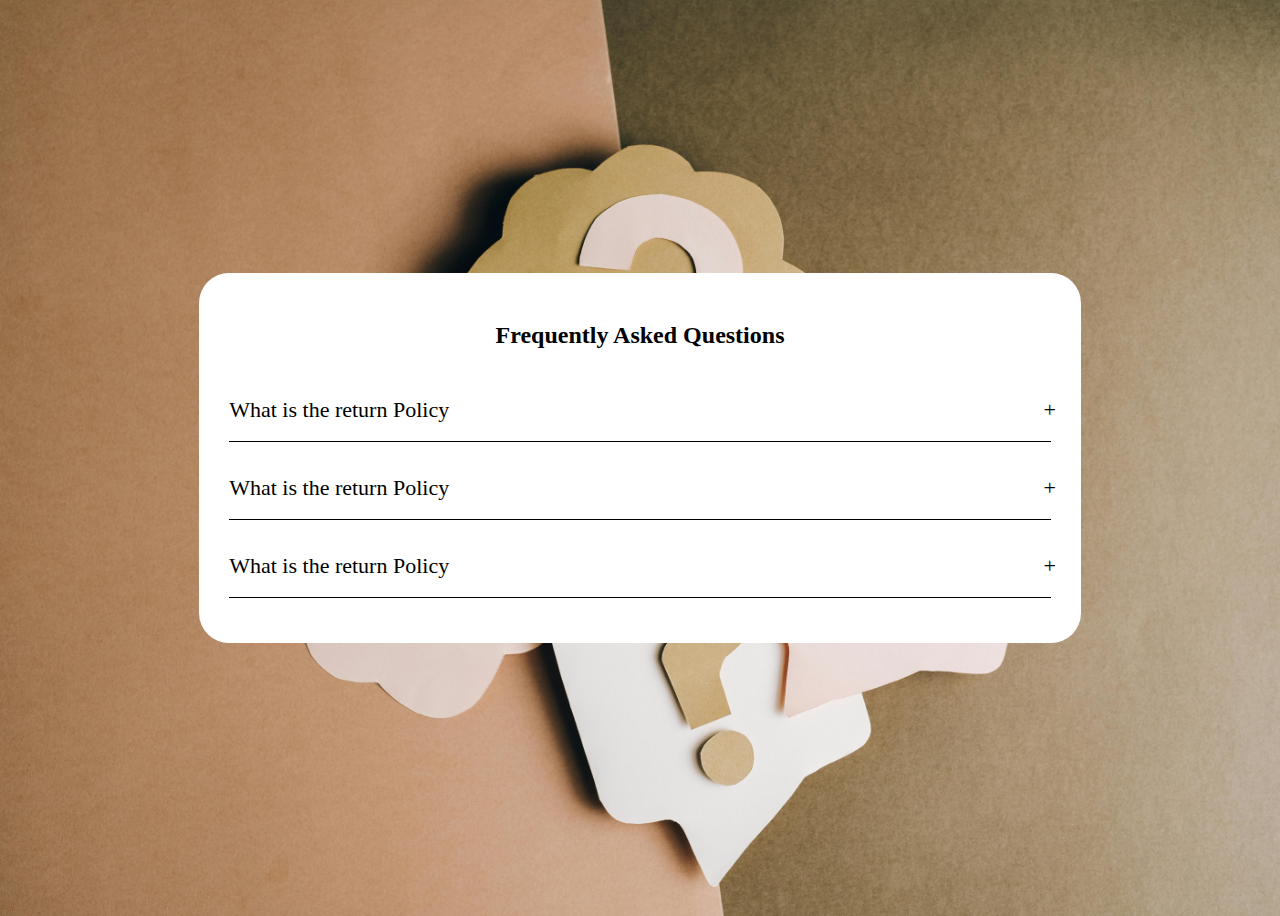
<file: ACCORDION/index.html>
<!DOCTYPE html>
<html lang="en">
<head>
    <meta charset="UTF-8">
    <meta name="viewport" content="width=device-width, initial-scale=1.0">
    <link rel="stylesheet" href="style.css">
    
    <link rel="preconnect" href="https://fonts.googleapis.com">
    <link rel="preconnect" href="https://fonts.gstatic.com" crossorigin>
    <link href="https://fonts.googleapis.com/css2?family=Roboto:ital,wght@0,100;0,300;0,400;0,500;0,700;0,900;1,100;1,300;1,400;1,500;1,700;1,900&display=swap" rel="stylesheet">
    <link rel="stylesheet" href="https://cdnjs.cloudflare.com/ajax/libs/font-awesome/6.5.1/css/all.min.css" integrity="sha512-DTOQO9RWCH3ppGqcWaEA1BIZOC6xxalwEsw9c2QQeAIftl+Vegovlnee1c9QX4TctnWMn13TZye+giMm8e2LwA==" crossorigin="anonymous" referrerpolicy="no-referrer" />
    <title>DOM Manipulation</title>
</head>
<body>
    <div class="accordion">
        <h2 class="accordion-title">Frequently Asked Questions</h2>

        <div class="content-container">
            <div class="question">What is the return Policy</div>
            <div class="answer">
                What Does Lorem Ipsum Mean? Lorem ipsum, in graphical and textual context, refers to filler text that is placed in a document or visual presentation. Lorem ipsum is derived from the Latin “dolorem ipsum” roughly translated as “pain itself.”
            </div>
        </div>
        <div class="content-container">
            <div class="question">What is the return Policy</div>
            <div class="answer">
                What Does Lorem Ipsum Mean? Lorem ipsum, in graphical and textual context, refers to filler text that is placed in a document or visual presentation. Lorem ipsum is derived from the Latin “dolorem ipsum” roughly translated as “pain itself.”
            </div>
        </div>
        <div class="content-container">
            <div class="question">What is the return Policy</div>
            <div class="answer">
                What Does Lorem Ipsum Mean? Lorem ipsum, in graphical and textual context, refers to filler text that is placed in a document or visual presentation. Lorem ipsum is derived from the Latin “dolorem ipsum” roughly translated as “pain itself.”
            </div>
        </div>
    </div>
    <script src="script.js"></script>
</body>
</html>
</file>
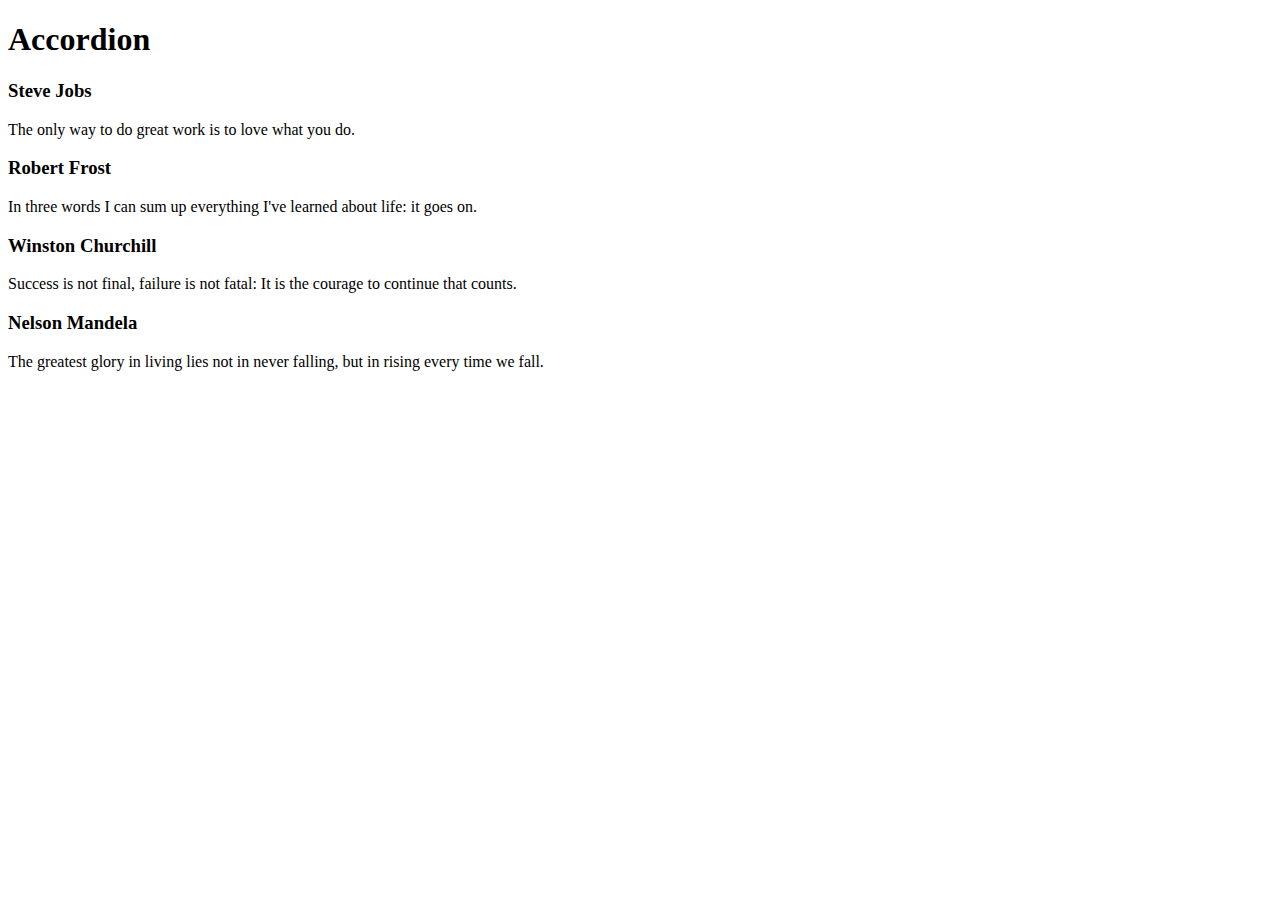
<file: ACCORDION2/index.html>
<!DOCTYPE html>
<html lang="en">
<head>
    <meta charset="UTF-8">
    <meta name="viewport" content="width=device-width, initial-scale=1.0">
    <title>Accordion</title>
</head>
<body>
    <div class="container">
        <h1>Accordion</h1>
        <div class="accordion-container">

        </div>
    </div>
    <script src="script.js"></script>
</body>
</html>
</file>
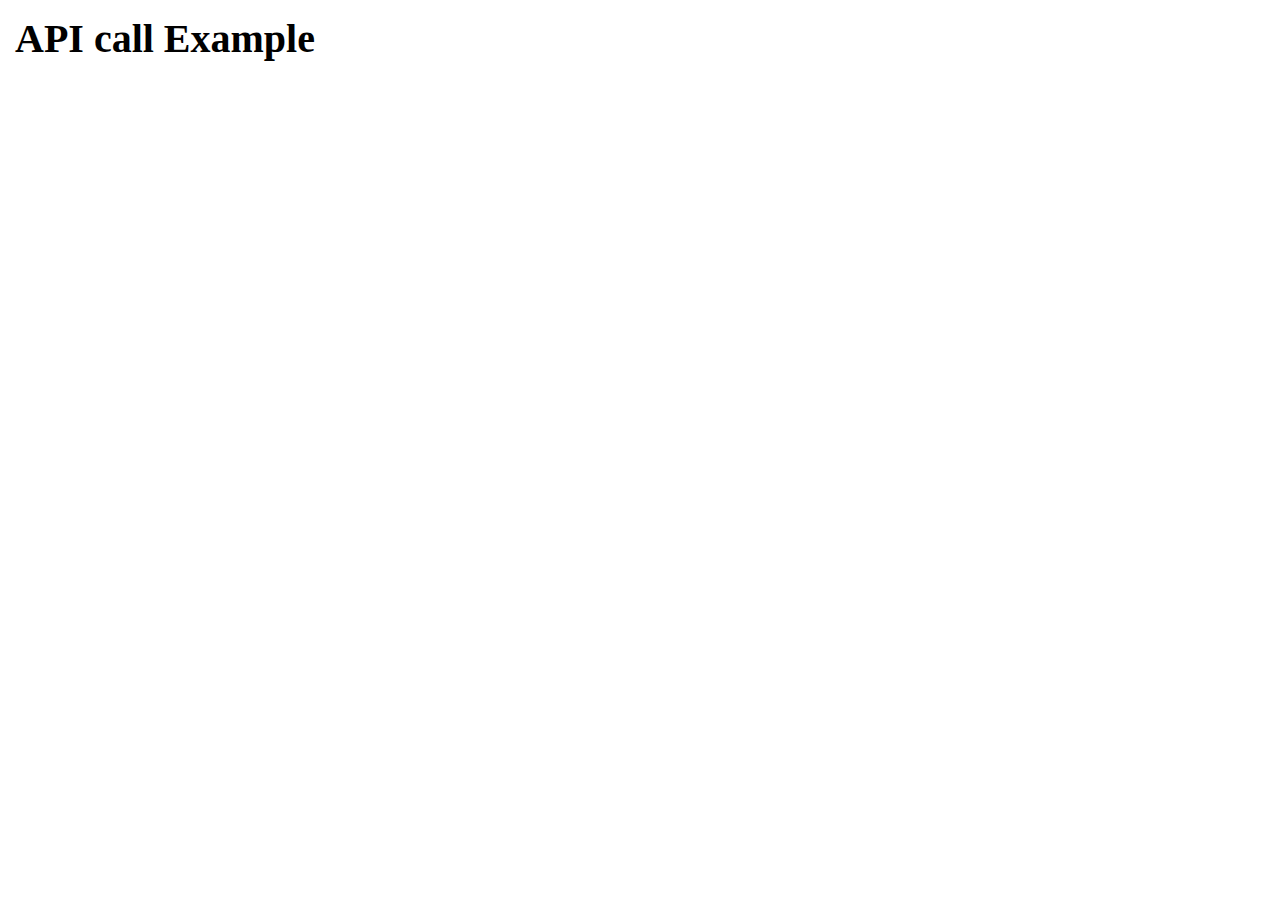
<file: API_EXAMPLE/index.html>
<!DOCTYPE html>
<html lang="en">
<head>
    <meta charset="UTF-8">
    <meta name="viewport" content="width=device-width, initial-scale=1.0">
    <title>Api Call</title>
    <link rel="stylesheet" href="style.css">
</head>
<body>
    <div class="container">
        <h1>API call Example</h1>
        <div class="posts-list-container">

        </div>
    </div>
    <script src="main.js"></script>
</body>
</html>
</file>
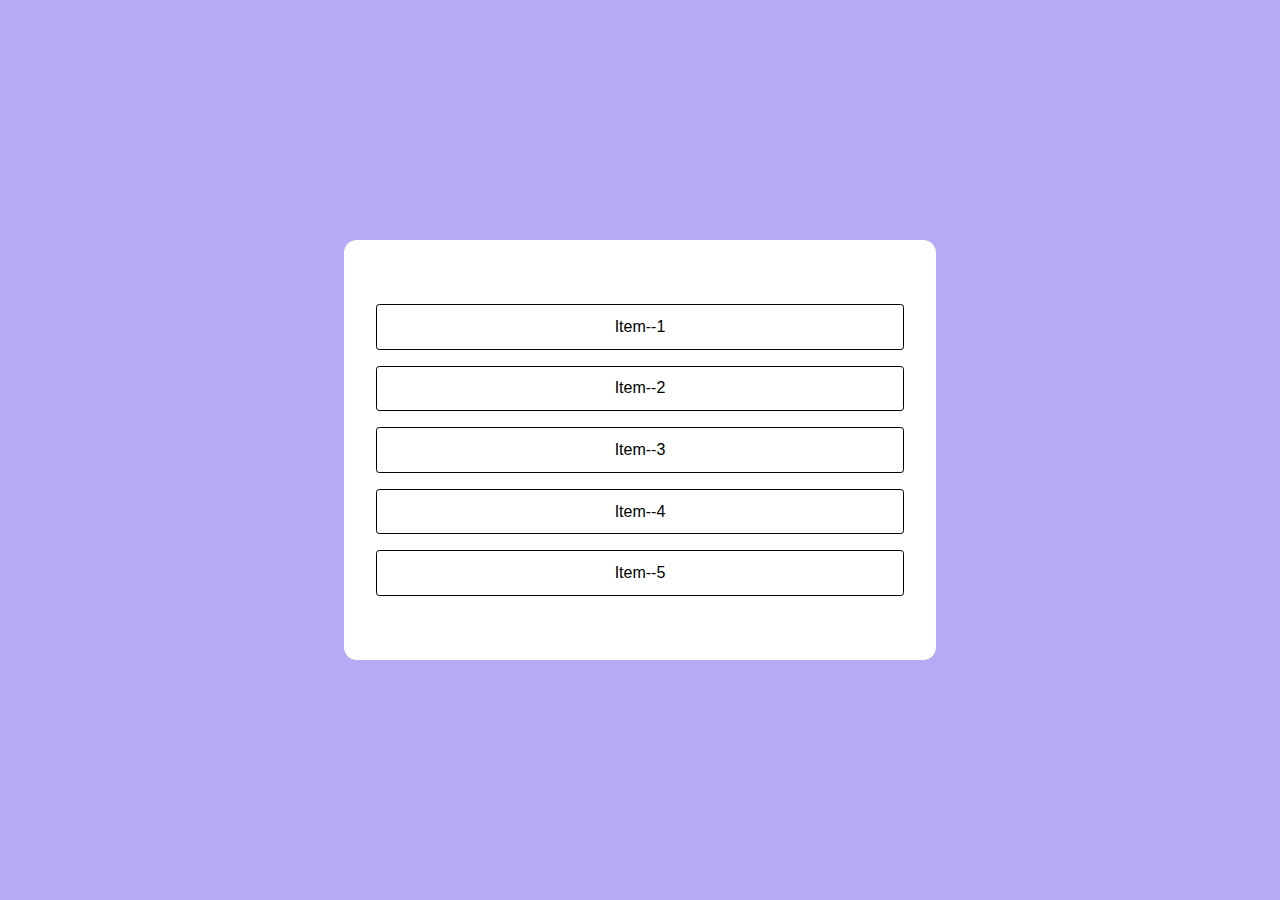
<file: DRAG_AND_DROP_LIST/index.html>
<!DOCTYPE html>
<html lang="en">
<head>
    <meta charset="UTF-8">
    <meta name="viewport" content="width=device-width, initial-scale=1.0">
    <title>Drag & Drop Sortable List</title>

    <link rel="stylesheet" href="style.css" />
</head>
<body>
    <div class="container">
        <ul id="list"></ul>
    </div>

    <script src="script.js"></script>
</body>
</html>
</file>
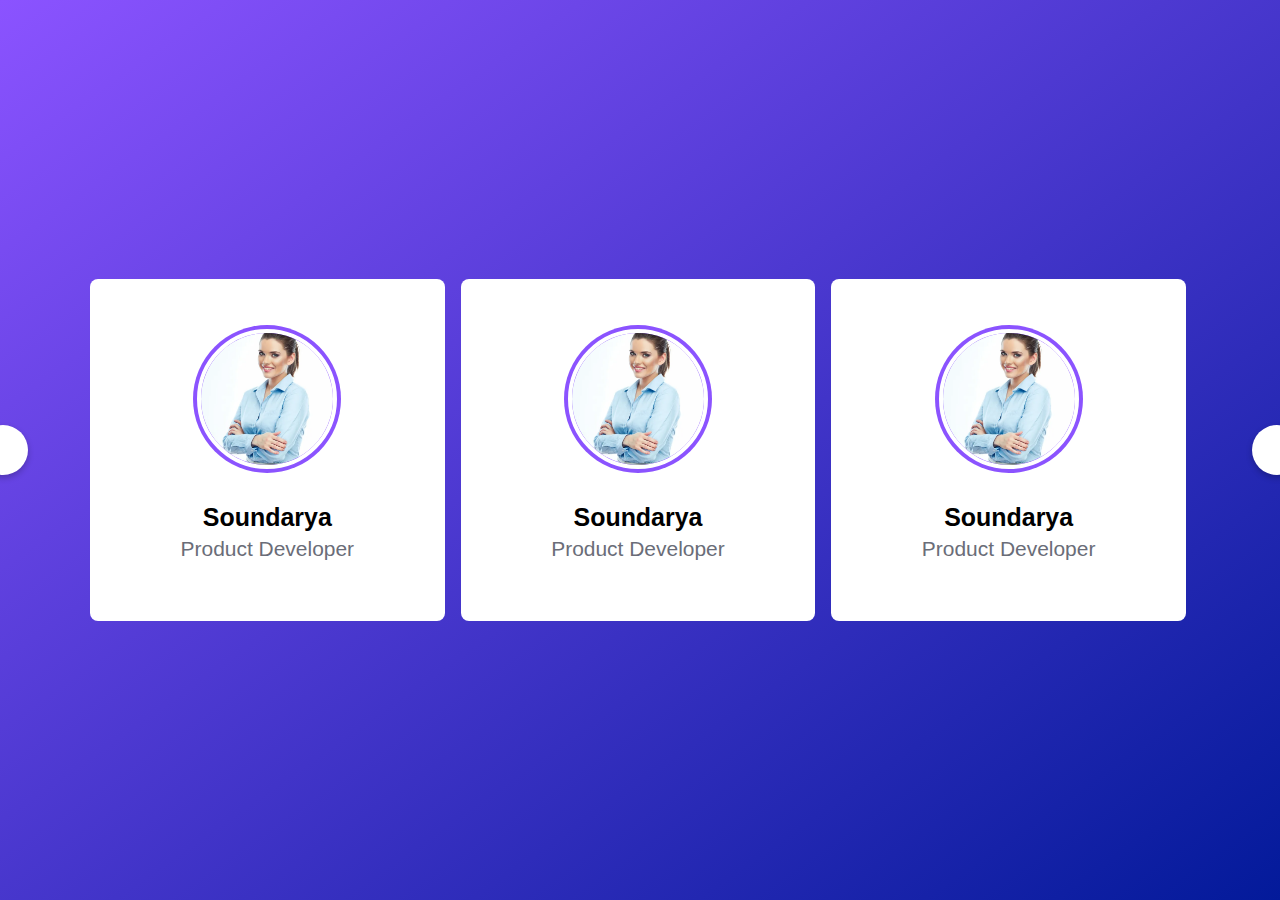
<file: DRAGGABLE_CARD_SLIDER/index.html>
<!DOCTYPE html>
<html lang="en">
<head>
    <meta charset="UTF-8">
    <meta name="viewport" content="width=device-width, initial-scale=1.0">
    <title>Draggable Card Slider</title>

    <link href="https://fonts.googleapis.com/css2?family=Roboto:ital,wght@0,100;0,300;0,400;0,500;0,700;0,900;1,100;1,300;1,400;1,500;1,700;1,900&display=swap" rel="stylesheet">
    <link rel="stylesheet" href="https://cdnjs.cloudflare.com/ajax/libs/font-awesome/6.5.1/css/all.min.css" integrity="sha512-DTOQO9RWCH3ppGqcWaEA1BIZOC6xxalwEsw9c2QQeAIftl+Vegovlnee1c9QX4TctnWMn13TZye+giMm8e2LwA==" crossorigin="anonymous" referrerpolicy="no-referrer" />
    <link rel="stylesheet" href="style.css">
    <script src="script.js" defer></script>
</head>
<body>
    
    <div class="wrapper">
        <i class="fa-solid fa-angle-left"></i>
        <ul class="carousel">
            <li class="card">
                <div class="img">
                    <img src="business-woman.jpg" alt="img" draggable="false">
                </div>
                <h2>Soundarya</h2>
                <span>Product Developer</span>
            </li>
            <li class="card">
                <div class="img">
                    <img src="business-woman.jpg" alt="img" draggable="false">
                </div>
                <h2>Soundarya</h2>
                <span>Product Developer</span>
            </li>
            <li class="card">
                <div class="img">
                    <img src="business-woman.jpg" alt="img" draggable="false">
                </div>
                <h2>Soundarya</h2>
                <span>Product Developer</span>
            </li>
            <li class="card">
                <div class="img">
                    <img src="business-woman.jpg" alt="img" draggable="false">
                </div>
                <h2>Soundarya</h2>
                <span>Product Developer</span>
            </li>
            <li class="card">
                <div class="img">
                    <img src="business-woman.jpg" alt="img" draggable="false">
                </div>
                <h2>Soundarya</h2>
                <span>Product Developer</span>
            </li>
            <li class="card">
                <div class="img">
                    <img src="business-woman.jpg" alt="img" draggable="false">
                </div>
                <h2>Soundarya</h2>
                <span>Product Developer</span>
            </li>
        </ul>
        <i class="fa-solid fa-angle-right"></i>
    </div>
</body>
</html>
</file>
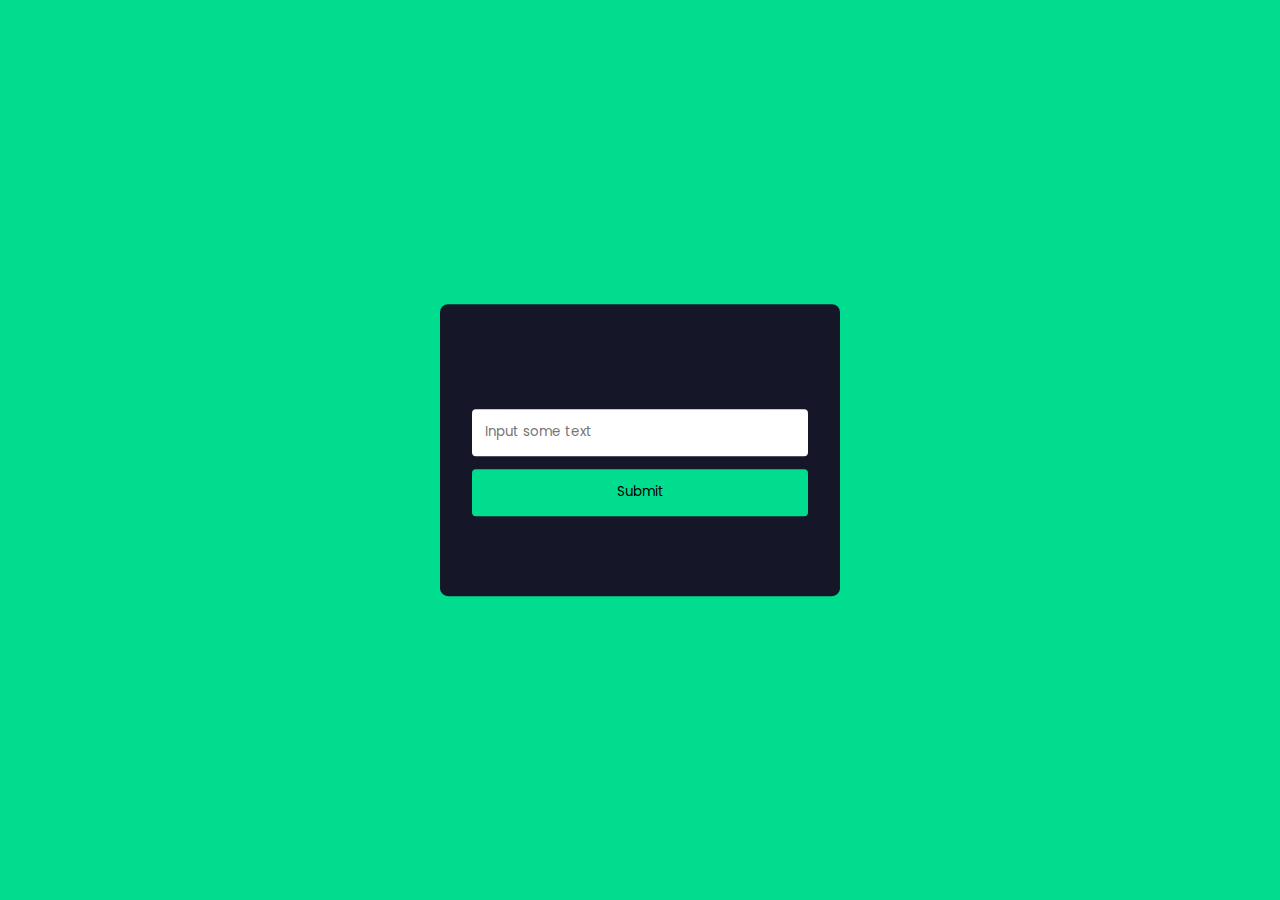
<file: INPUT_SHAKE_EFFECT/index.html>
<!DOCTYPE html>
<html lang="en">
<head>
    <meta charset="UTF-8">
    <meta name="viewport" content="width=device-width, initial-scale=1.0">
    <title>Shake On Invalid Input</title>
    <link rel="preconnect" href="https://fonts.googleapis.com">
<link rel="preconnect" href="https://fonts.gstatic.com" crossorigin>
<link href="https://fonts.googleapis.com/css2?family=Inter:wght@400;600;700&family=Poppins:ital,wght@0,100;0,200;0,300;0,400;0,500;0,600;0,700;0,800;0,900;1,100;1,200;1,300;1,400;1,500;1,600;1,700;1,800;1,900&display=swap" rel="stylesheet">
    <link rel="stylesheet" href="style.css" />
</head>
<body>
    <form id="myForm">
        <div id="errorMessage" class="error-message">
            Invalid Input
        </div>
        <input type="text" id="inputField" placeholder="Input some text" />
        <button type="button" onclick="validateInput()">Submit</button>
    </form>

    <script src="script.js"></script>
</body>
</html>
</file>
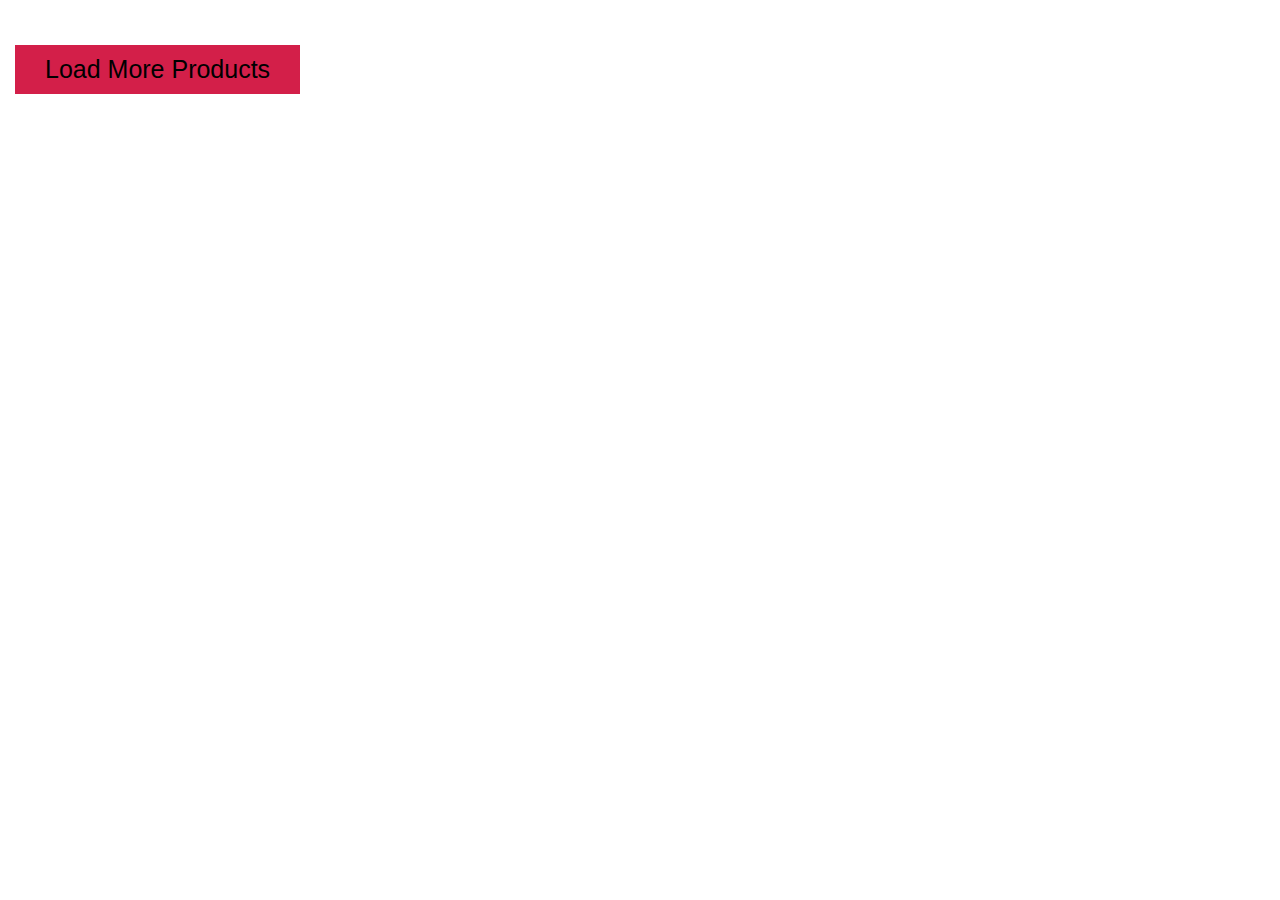
<file: LOAD_MORE_DATA/index.html>
<!DOCTYPE html>
<html lang="en">
<head>
    <meta charset="UTF-8">
    <meta name="viewport" content="width=device-width, initial-scale=1.0">
    <title>Load More Data</title>
    <link rel="stylesheet" href="style.css">
</head>
<body>
    <div class="products-container">
       
    </div>
    <button class="load-more-btn">Load More Products</button>
    <script src="script.js"></script>
</body>
</html>
</file>
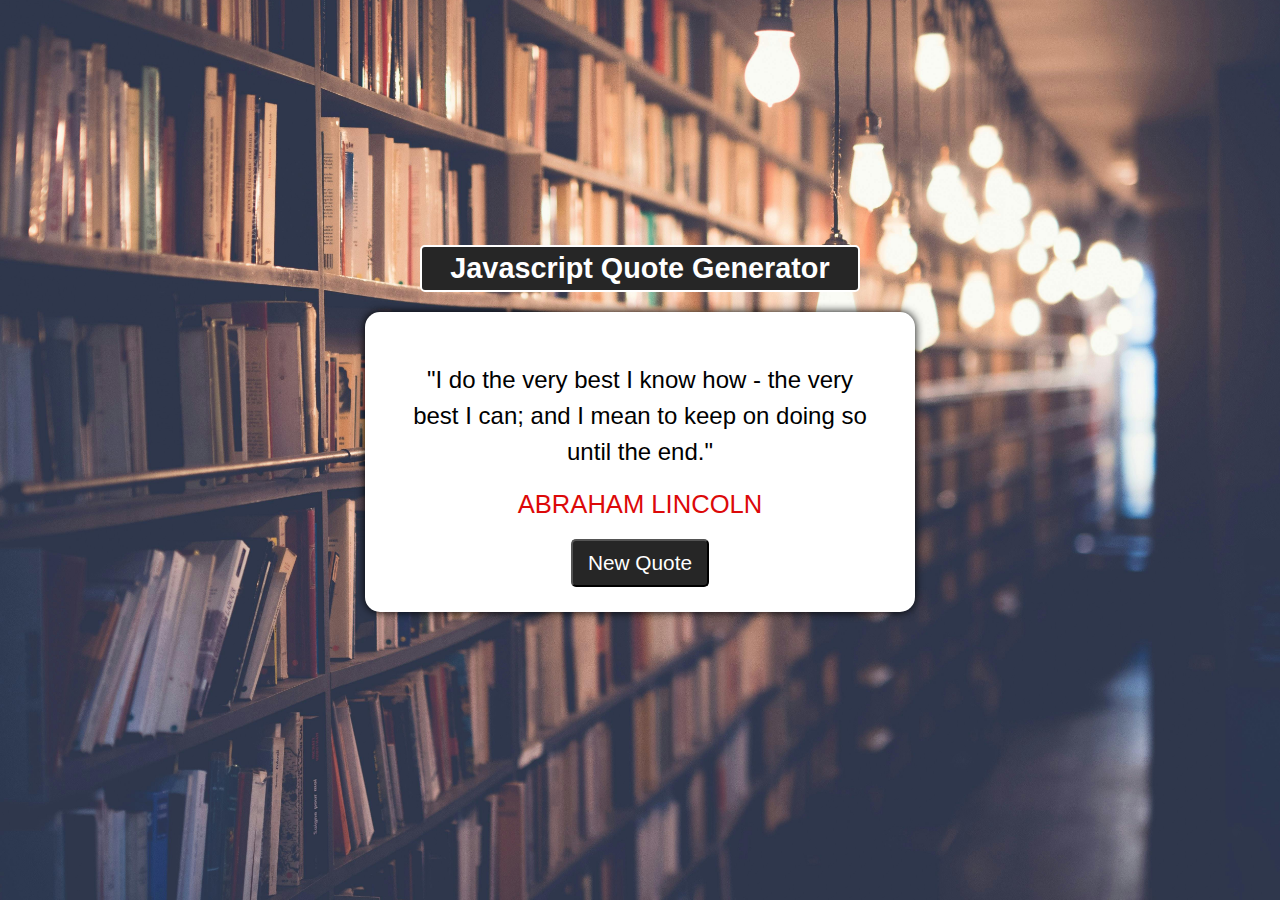
<file: QUOTE_GENERATOR/index.html>
<!DOCTYPE html>
<html lang="en">
<head>
    <meta charset="UTF-8">
    <meta name="viewport" content="width=device-width, initial-scale=1.0">
    <link rel="stylesheet" href="style.css">
    
    <link rel="preconnect" href="https://fonts.googleapis.com">
    <link rel="preconnect" href="https://fonts.gstatic.com" crossorigin>
    <link href="https://fonts.googleapis.com/css2?family=Roboto:ital,wght@0,100;0,300;0,400;0,500;0,700;0,900;1,100;1,300;1,400;1,500;1,700;1,900&display=swap" rel="stylesheet">
    <link rel="stylesheet" href="https://cdnjs.cloudflare.com/ajax/libs/font-awesome/6.5.1/css/all.min.css" integrity="sha512-DTOQO9RWCH3ppGqcWaEA1BIZOC6xxalwEsw9c2QQeAIftl+Vegovlnee1c9QX4TctnWMn13TZye+giMm8e2LwA==" crossorigin="anonymous" referrerpolicy="no-referrer" />
    <title>DOM Manipulation</title>
</head>
<body>
    <div class="container">
        <div class="header">
            <h2>Javascript Quote Generator</h2>
        </div>

        <div class="main-content">
            <div class="text-area">
                <span class="quote">
                    "I do the very best I know how - the very best I  can; and I mean to keep on doing so until the end."
                </span>
            </div>
            <div class="person">Abraham Lincoln</div>

            <div class="button-area">
                <button id="new-quote">New Quote</button>
            </div>
        </div>
    </div>

    <script src="script.js"></script>
</body>
</html>
</file>
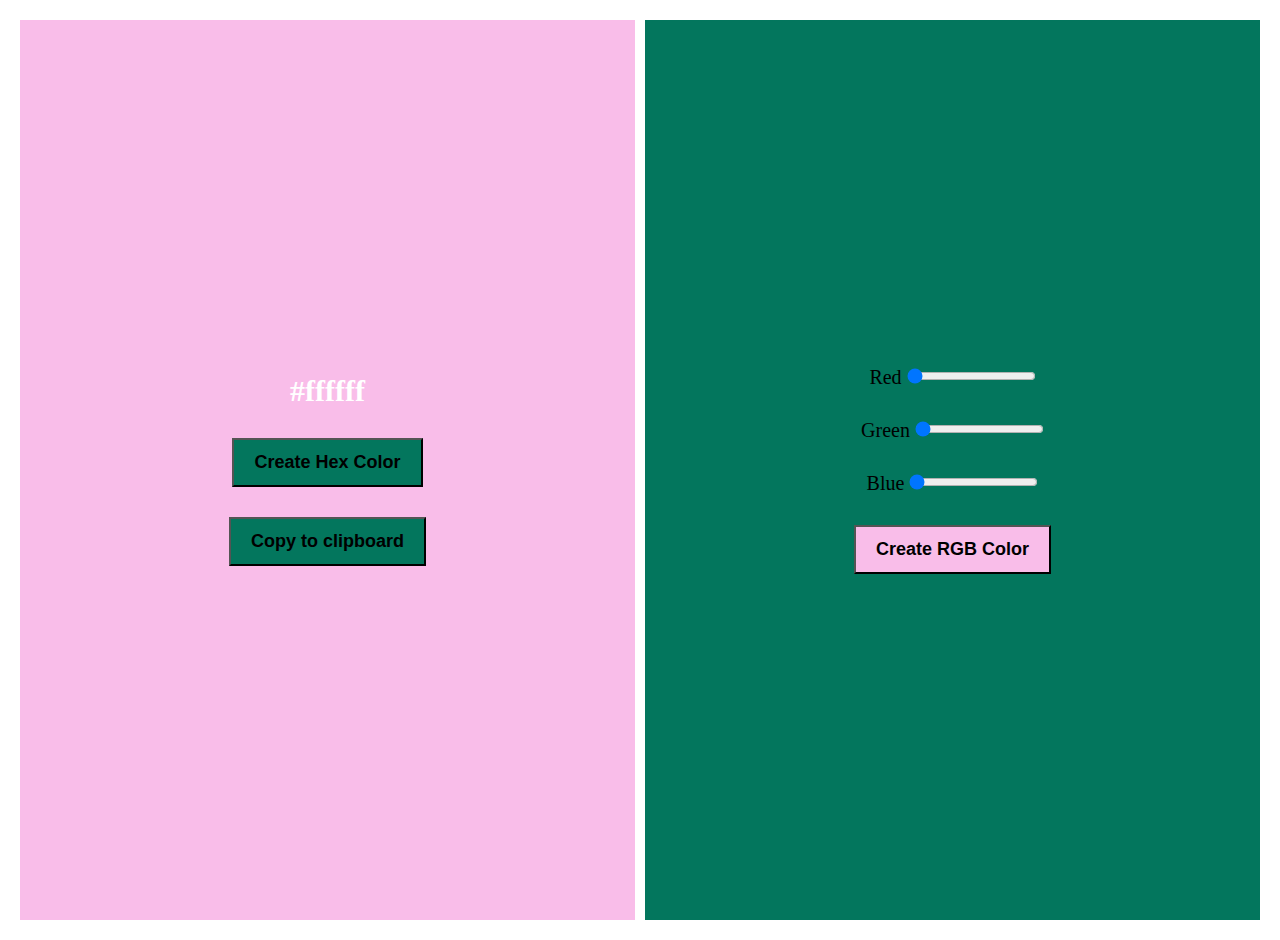
<file: RANDOM_COLOR_GENERATOR/index.html>
<!DOCTYPE html>
<html lang="en">
  <head>
    <meta charset="UTF-8" />
    <meta name="viewport" content="width=device-width, initial-scale=1.0" />
    <title>Random Color Generator</title>
    <link rel="stylesheet" href="style.css" />
  </head>
  <body>
    <div class="random-color-generator-container">
      <div class="hex-color-container">
        <p class="hex-color-value">#ffffff</p>
        <button class="hex-btn">Create Hex Color</button>
        <button class="hex-copy">Copy to clipboard</button>
      </div>
      <div class="rgb-color-container">
        <div>
            <label for="red">Red</label>
            <input type="range" min="0" max="255" value="0" id="red" />
        </div>
        <div>
            <label for="green">Green</label>
            <input type="range" min="0" max="255" value="0" id="green" />
        </div>
        <div>
            <label for="blue">Blue</label>
            <input type="range" min="0" max="255" value="0" id="blue" />
        </div>
        <button id="rgb-btn">Create RGB Color</button>
      </div>
    </div>
    <script src="script.js"></script>
  </body>
</html>
</file>
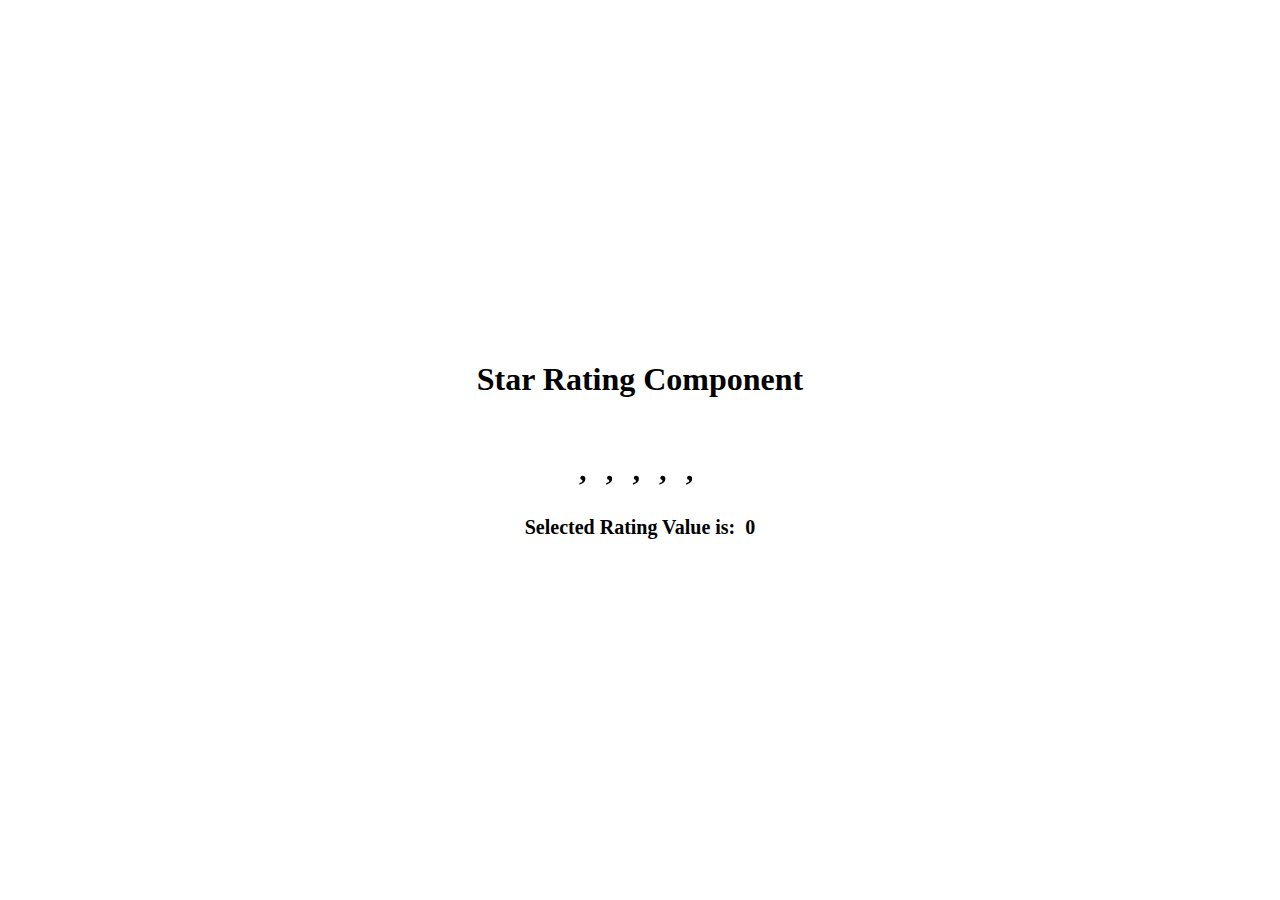
<file: RATING_SYSTEM/index.html>
<!DOCTYPE html>
<html lang="en">
<head>
    <meta charset="UTF-8">
    <meta name="viewport" content="width=device-width, initial-scale=1.0">
    <title>Rating System</title>
    <link rel="stylesheet" href="https://cdnjs.cloudflare.com/ajax/libs/font-awesome/6.5.1/css/all.min.css" integrity="sha512-DTOQO9RWCH3ppGqcWaEA1BIZOC6xxalwEsw9c2QQeAIftl+Vegovlnee1c9QX4TctnWMn13TZye+giMm8e2LwA==" crossorigin="anonymous" referrerpolicy="no-referrer" />
    <link rel="stylesheet" href="style.css">
</head>
<body>
    <div class="container">
        <h1>Star Rating Component</h1>
        <div class="star-rating-container">
            <i class="fa fa-star-o"></i>
            <i class="fa fa-star-o"></i>
            <i class="fa fa-star-o"></i>
            <i class="fa fa-star-o"></i>
            <i class="fa fa-star-o"></i>
        </div>
        <div class="rating-container">
            <p>Selected Rating Value is: </p>
            <p class="selected-rating-value">0</p>
        </div>
    </div>


    <script src="script.js"></script>
</body>
</html>
</file>
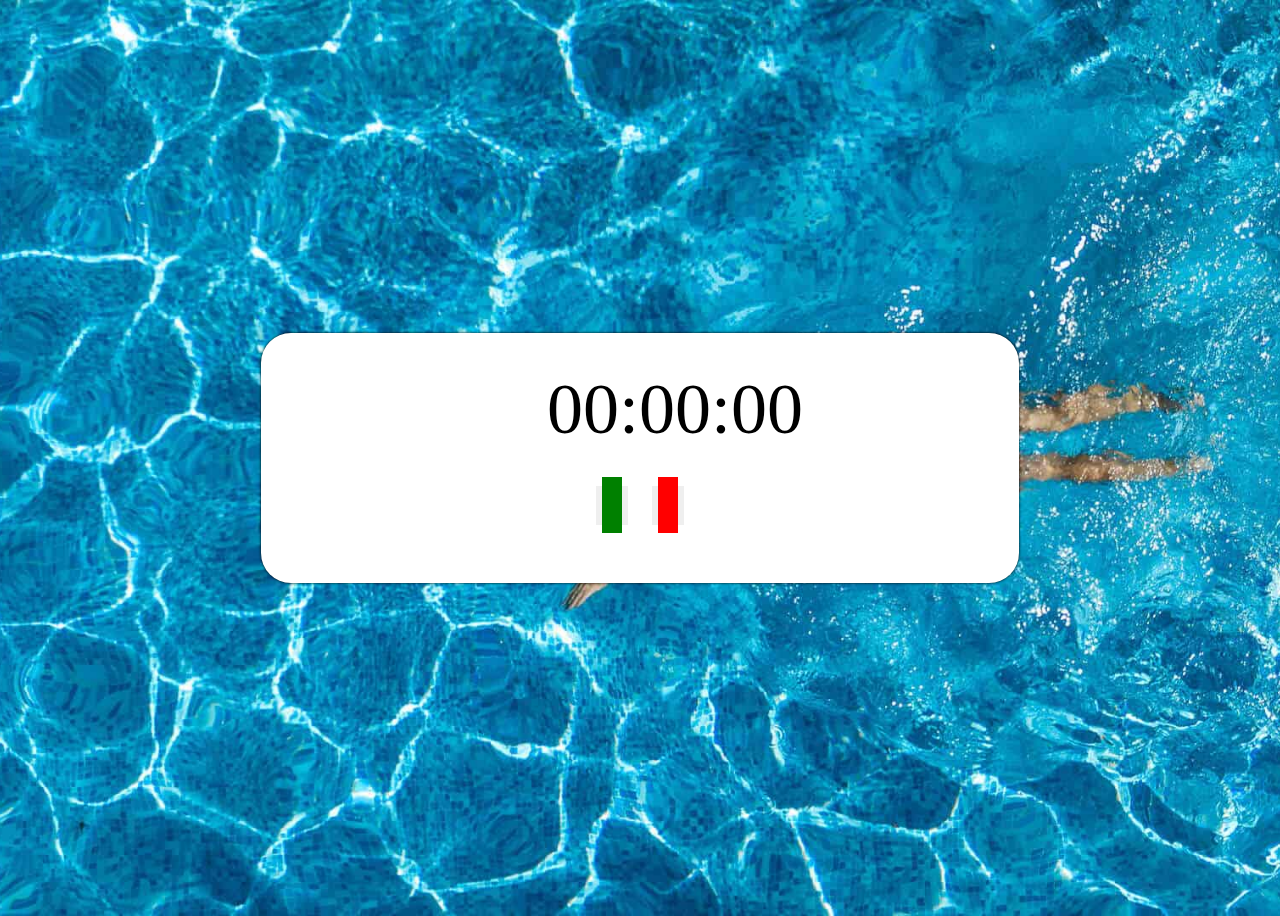
<file: STOP_WATCH/index.html>
<!DOCTYPE html>
<html lang="en">
<head>
    <meta charset="UTF-8">
    <meta name="viewport" content="width=device-width, initial-scale=1.0">
    <link rel="stylesheet" href="style.css">
    
    <link rel="preconnect" href="https://fonts.googleapis.com">
    <link rel="preconnect" href="https://fonts.gstatic.com" crossorigin>
    <link href="https://fonts.googleapis.com/css2?family=Roboto:ital,wght@0,100;0,300;0,400;0,500;0,700;0,900;1,100;1,300;1,400;1,500;1,700;1,900&display=swap" rel="stylesheet">
    <link rel="stylesheet" href="https://cdnjs.cloudflare.com/ajax/libs/font-awesome/6.5.1/css/all.min.css" integrity="sha512-DTOQO9RWCH3ppGqcWaEA1BIZOC6xxalwEsw9c2QQeAIftl+Vegovlnee1c9QX4TctnWMn13TZye+giMm8e2LwA==" crossorigin="anonymous" referrerpolicy="no-referrer" />
    <title>DOM Manipulation</title>
</head>
<body>
   <div class="container">
    <div id="timer">
        00:00:00
    </div>
    <div class="buttons">
        <button id="startStopBtn">
            <i class="fa-solid fa-play" id="play"></i>
        </button>

        <button id="resetBtn">
            <i class="fa-solid fa-arrow-rotate-left" id="reset"></i>
        </button>
    </div>
   </div>

    <script src="script.js"></script>
</body>
</html>
</file>
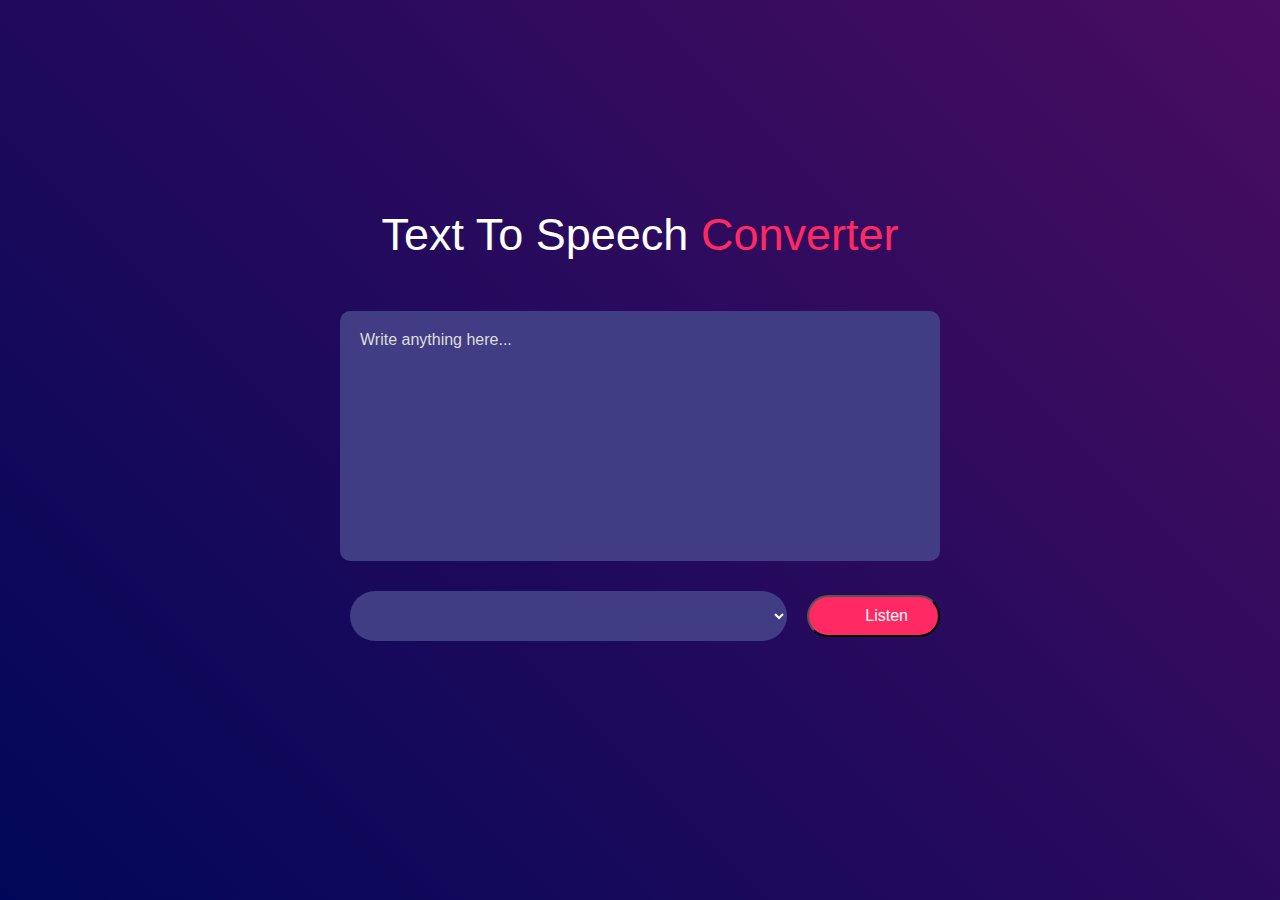
<file: TEXT_TO_SPEECH/index.html>
<!DOCTYPE html>
<html lang="en">
<head>
    <meta charset="UTF-8">
    <meta name="viewport" content="width=device-width, initial-scale=1.0">
    <title>Text to speech Converter</title>
    <link rel="stylesheet" href="style.css">
    <link rel="stylesheet" href="https://cdnjs.cloudflare.com/ajax/libs/font-awesome/6.5.1/css/all.min.css" integrity="sha512-DTOQO9RWCH3ppGqcWaEA1BIZOC6xxalwEsw9c2QQeAIftl+Vegovlnee1c9QX4TctnWMn13TZye+giMm8e2LwA==" crossorigin="anonymous" referrerpolicy="no-referrer" />
</head>
<body>
    
    <div class="hero">
        <h1>Text To Speech <span>Converter</span></h1>
        <textarea placeholder="Write anything here..."></textarea>
        <div class="row">
            <select></select>
            <button><i class="fas fa-play"></i>Listen</button>
        </div>
    </div>

    <script src="script.js"></script>
</body>
</html>
</file>
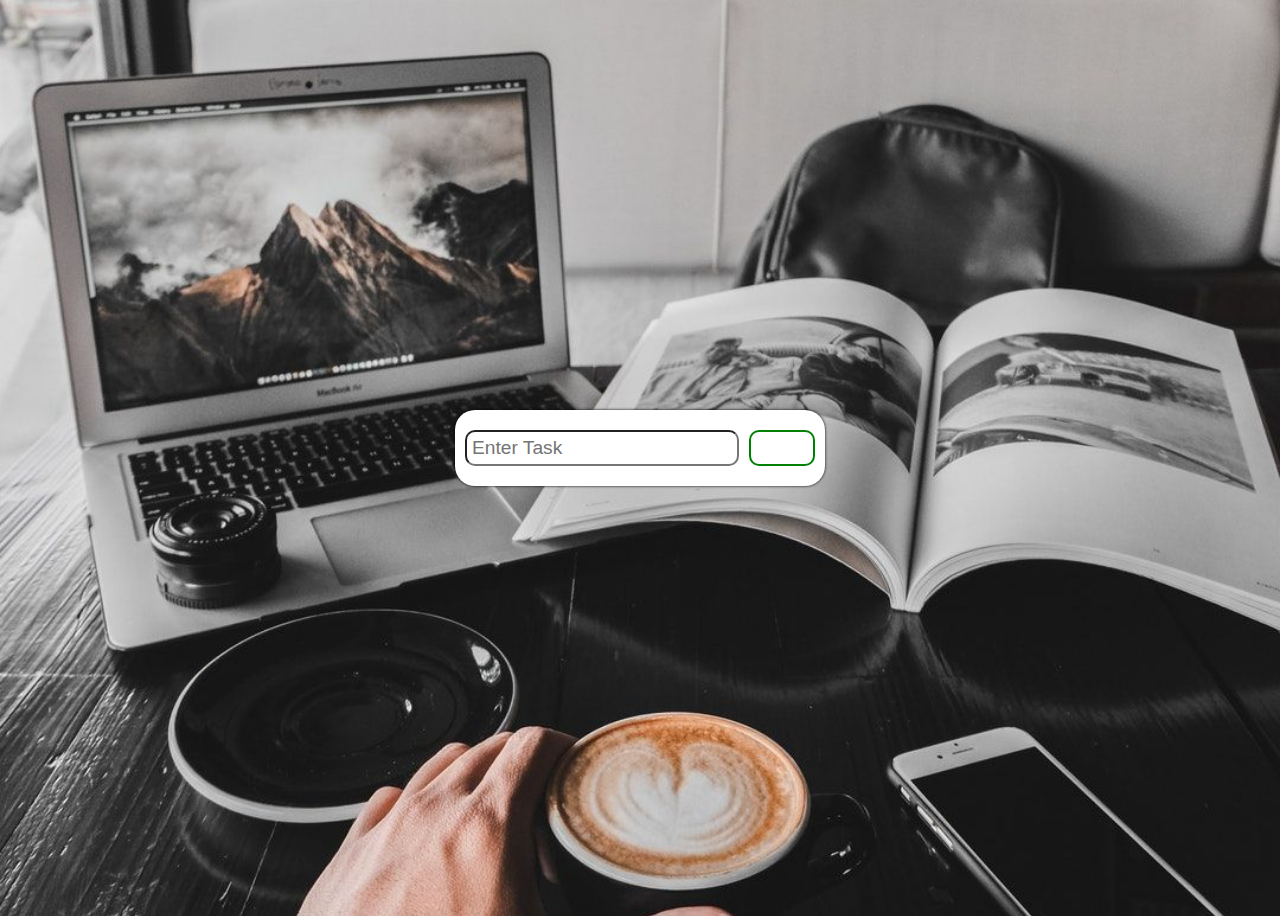
<file: TO-DO/index.html>
<!DOCTYPE html>
<html lang="en">
<head>
    <meta charset="UTF-8">
    <meta name="viewport" content="width=device-width, initial-scale=1.0">
    <link rel="stylesheet" href="style.css">
    
    <link rel="preconnect" href="https://fonts.googleapis.com">
    <link rel="preconnect" href="https://fonts.gstatic.com" crossorigin>
    <link href="https://fonts.googleapis.com/css2?family=Roboto:ital,wght@0,100;0,300;0,400;0,500;0,700;0,900;1,100;1,300;1,400;1,500;1,700;1,900&display=swap" rel="stylesheet">
    <link rel="stylesheet" href="https://cdnjs.cloudflare.com/ajax/libs/font-awesome/6.5.1/css/all.min.css" integrity="sha512-DTOQO9RWCH3ppGqcWaEA1BIZOC6xxalwEsw9c2QQeAIftl+Vegovlnee1c9QX4TctnWMn13TZye+giMm8e2LwA==" crossorigin="anonymous" referrerpolicy="no-referrer" />
    <title>DOM Manipulation</title>
</head>
<body>

    <div class="container">
        <div id="add-task-container">
            <input type="text" placeholder="Enter Task" id="input-task">
            <button id="add-task"><i class="fa-solid fa-plus"></i></button>
        </div>
        <div id="task-container"></div>
    </div>

    

    <script src="script.js"></script>
</body>
</html>
</file>
<file: ACCORDION/style.css>
body{
    background: url(img/questions.jpg) no-repeat center center/cover;
    height: 100vh;
    display: flex;
    justify-content: center;
    align-items: center;
}

.accordion{
    width: 65%;
    background-color: #fff;
    padding: 30px;
    border-radius: 30px;
}

.accordion .accordion-title{
    margin-bottom: 30px;
    text-align: center;
}

.accordion .content-container .question{
    padding: 18px 0px;
    font-size: 22px;
    cursor: pointer;
    border-bottom: 1px solid #000;
    position: relative;
}

.accordion .content-container .question::after{
    content: '+';
    position:absolute;
    right: -5px;
}

.accordion .content-container .answer{
    padding-top: 15px;
    font-size: 22px;
    line-height: 1.5;
    width: 100%;
    height: 0px;
    overflow: hidden;
    transition: 0.5s;
}

.accordion .content-container.active .answer{
    height: 150px;
    overflow: auto; 
}

.accordion .content-container.active .question{
    font-size: 18px;
    transition: .5s;
}

.accordion .content-container.active .question::after{
    content: '-';
    font-size: 30px;
    transition: .5s;
}
</file>
<file: API_EXAMPLE/style.css>
*{
    margin: 0;
    padding: 0;
    box-sizing: border-box;
}

body{
    padding: 15px;
}

h1{
    font-size: 40px;
    margin-bottom: 30px;
}

.posts-list-container{
    display: flex;
    flex-direction: column;
    gap: 20px;
}

.post-item{
    display: flex;
    flex-direction: column;
    gap: 10px;
    border: 1px solid rgb(3, 132, 40);
    padding: 10px;
    background-color:aquamarine;
}

.post-item h3{
    font-size: 20px;
}
.post-item p{
    font-size: 18px;
}
</file>
<file: DRAG_AND_DROP_LIST/style.css>
*{
    box-sizing: border-box;
}

body{
    margin: 0;
    padding: 0;
    background-color: #b5aaf5;
}

.container{
    font-family: "Poppins", sans-serif;
    background-color: #ffffff;
    padding: 3em 2em;
    width: 90%;
    max-width: 37em;
    position: absolute;
    transform: translate(-50%,-50%);
    top: 50%;
    left: 50%;
    border-radius: 0.8em;
}

#list{
    position: relative;
    padding-inline-start: 0;
    list-style-type: none;
}
.list-item{
    padding: 0.8em 0;
    border-radius: 0.2em;
    margin: 1em auto;
    border: 1px solid #000000;
    text-align: center;
}

.list-item:hover{
    cursor: move;
    background-color: #d1c9ff;
    border-color: #8673f2;
    color: #8673f2;
}
</file>
<file: DRAGGABLE_CARD_SLIDER/style.css>
*{
    margin: 0;
    padding: 0;
    box-sizing: border-box;
    font-family: "Poppins",sans-serif;
}

body{
    display: flex;
    align-items: center;
    justify-content: center;
    min-height: 100vh;
    padding: 0 35px;
    background: linear-gradient(to left top, #031A9A, #8B53FF);
}

.wrapper{
    max-width: 1100px;
    width: 100%;
}

.wrapper i{
    height: 50px;
    width: 50px;
    background: #fff;
    text-align: center;
    line-height: 50px;
    border-radius: 50%;
    cursor: pointer;
    position: absolute;
    top: 50%;
    font-size: 1.25rem;
    transform: translateY(-50%);
    box-shadow: 0 3px 6px rgba(0, 0, 0, 0.23);
}

.wrapper i:first-child{
    left: -22px;
}

.wrapper i:last-child{
    right: -22px;
}

.wrapper .carousel{
    display: grid;
    grid-auto-flow: column;
    grid-auto-columns: calc((100% / 3) - 12px);
    gap: 16px;
    overflow: hidden;
}

.carousel :where(.card, .img){
    display: flex;
    align-items: center;
    justify-content: center;
}

.carousel .dragging .card{
    cursor: grab;
    user-select: none;
}

.carousel .card{
    height: 342px;
    list-style: none;
    background: #fff;
    border-radius: 8px;
    cursor: pointer;
    display: flex;
    padding-bottom: 15px;
    align-items: center;
    justify-content: center;
    flex-direction: column;
    
}
.card .img{
    background: #8B53FF;
    width: 148px;
    height: 148px;
    border-radius: 50%;
}
.card .img img{
    width: 140px;
    height: 140px;
    object-fit: cover;
    border-radius: 50%;
    border: 4px solid #fff
}

.card h2{
    font-weight: 600;
    font-size: 1.56rem;
    margin: 30px 0 5px;
}

.card span{
    color: #6a6d78;
    font-size: 1.31rem;
}

@media screen and (max-width: 900px){
    .wrapper .carousel{
        grid-auto-columns: calc((100% / 3) - 9px);
    }
}

@media screen and (max-width: 600px){
    .wrapper .carousel{
        grid-auto-columns: 100%;
    }
}
</file>
<file: INPUT_SHAKE_EFFECT/style.css>
*{
    padding: 0;
    margin: 0;
    box-sizing: border-box;
    font-family: "Poppins", sans-serif;
}

body{
    background-color: #01dd8f;
}

form{
    width: min(90%,25em);
    background-color: #151729;
    position: absolute;
    transform: translate(-50%,-50%);
    top: 50%;
    left: 50%;
    padding: 5em 2em;
    border-radius: 0.5em;
}
.error-message{
    color: #ff3434;
    visibility: hidden;
}

input,
button{
    display: block;
    width: 100%;
    padding: 1em;
    outline: none;
    border: none;
    border-radius: 0.3em;
}
button{
    background-color: #01dd8f;
    margin-top: 1em;
    cursor: pointer;
}

.shake{
    animation: shake 0.5s ease-in-out;
}

@keyframes shake{
    0%{
        transform: translateX(0);
    }
    25%{
        transform: translateX(-5px);
    }
    50%{
        transform: translateX(5px);
    }
    75%{
        transform: translateX(-5px);
    }
    100%{
        transform: translateX(0);
    }
}
</file>
<file: LOAD_MORE_DATA/style.css>
*{
    margin: 0;
    padding: 0;
    box-sizing: border-box;
}

body{
    padding: 15px;
    line-height: 1.5;
}

.products-container{
    display: flex;
    flex-wrap: wrap;
    gap: 10px;
}


.products-container .item{
    width: 32%;
    height: 400px;
}

.item img{
    width: 100%;
    height: 200px;
    object-fit: cover;
}

.item{
    padding: 15px;
    border: 2px solid rgb(70, 182, 242);
    background-color: #a1dbf1;
}

.item .title{
    font-size: 20px;
    font-weight: bold;
}

.item .price{
    font-size: 30px;
    font-weight: bolder;
}

.item .description{
    width: 80%;
    overflow: hidden;
    text-overflow: ellipsis;
    white-space: nowrap;
    font-size: 18px;
    font-weight: bold;
}

.load-more-btn{
    padding: 10px 30px;
    border: none;
    background-color: #d31f49;
    font-size: 25px;
    cursor: pointer;
    margin-top: 30px;
}
.load-more-btn:disabled{
    cursor: not-allowed;
}
</file>
<file: QUOTE_GENERATOR/style.css>
*{
    margin: 0;
    padding: 0;
    box-sizing: border-box;
    font-family: 'Lato',sans-serif;
}

body{
    display: flex;
    justify-content: center;
    align-items: center;
    height: 100vh;
    text-align: center;
    background: url(img/books.jpeg) no-repeat center center/ cover;
}

.container{
    width: 550px;
    height: 450px;
}

.header{
    font-size: 1.2rem;
    border: solid 2px #fff;
    color: #fff;
    background-color: #262626;
    padding: 5px;
    width: 80%;
    margin: 20px auto;
    border-radius: 5px;
}

.main-content{
    width: 100%;
    height:300px;
    background-color: #fff;
    border-radius: 15px;
    padding: 50px 40px;
    box-shadow: 0 0 10px;
}

.main-content .text-area{
    font-size: 1.5rem;
    line-height: 1.5;
}

.main-content .person{
    font-size: 1.6rem;
    color: rgb(220, 9, 9);
    text-transform: uppercase;
    margin-top: 20px;
}

.button-area button{
    background-color: #262626;
    color:#fff;
    font-size: 1.3rem;
    padding: 10px 15px;
    margin-top: 20px;
    border-radius: 5px;
}

.button-area button:active{
    background-color: lightblue;
}
</file>
<file: RANDOM_COLOR_GENERATOR/style.css>
*{
    margin: 0;
    padding: 0;
    box-sizing: border-box;
}

body{
    padding: 20px;
    font-size: 20px;
}

.random-color-generator-container{
    display: flex;
    gap: 10px;
}

.hex-color-container, .rgb-color-container{
    min-height: 100vh;
    flex: 1;
}

.hex-color-container button{
    padding: 12px 20px;
    cursor: pointer;
    font-size: 18px;
    font-weight: bold;
    background-color: rgb(3, 118, 93);
}

.rgb-color-container{
    display: flex;
    flex-direction: column;
    gap: 20px;
}

.hex-color-container{
    background-color:rgb(249, 189, 233);
    padding: 20px;
    display: flex;
    justify-content: center;
    align-items: center;
    flex-direction: column;
    gap: 30px;
}

.hex-color-value{
    font-size: 30px;
    font-weight: bold;
    color:#fff;
}
.rgb-color-container{
    background-color: rgb(3, 118, 93);
    padding: 20px;
    display: flex;
    justify-content: center;
    align-items: center;
    flex-direction: column;
    gap: 30px;
}

.rgb-color-container button{
    padding: 12px 20px;
    cursor: pointer;
    font-size: 18px;
    font-weight: bold;
    background-color: rgb(249, 189, 233);
}
</file>
<file: RATING_SYSTEM/style.css>
*{
    margin: 0;
    padding: 0;
    box-sizing: border-box;
}

body{
    padding: 15px;
    text-align: center;
}

.container{
    position: absolute;
    width: 100%;
    top: 50%;
    left: 50%;
    transform: translate(-50%,-50%);
}

.star-rating-container{
    display: flex;
    justify-content: center;
    align-items: center;
    margin-top: 30px;
    margin-bottom: 30px;
    gap: 10px;
}

.fa-star-o::before{
    content: '\f004';
    font-size: 50px;
}

.rating-container{
    display: flex;
    gap: 10px;
    justify-content: center;
}

.rating-container p{
    font-size: 20px;
    font-weight: bold;
}

.fa-star:hover{
    cursor: pointer;
}

.fa-star::before{
    content: '\f004';
    color: crimson;
    font-size: 50px;
}
</file>
<file: STOP_WATCH/style.css>
body{
    height: 100vh;
    background: url(img/pool.jpeg) no-repeat center center/cover;
    display: flex;
    justify-content: center;
    align-items: center;
}

.container{
    width: 60%;
    height: 250px;
    background-color: #fff;
    border-radius: 30px;
    box-shadow: 0 0 3px;
}

#timer{
    width: 100%;
    font-size: 72px;
    text-align: center;
    margin: 0px auto;
    padding: 35px;
}

.buttons{
    text-align: center;
}

button{
    margin: 0 10px;
    border: none;
}

button i{
   font-size: 2rem;
   padding: 10px;
   color: #fff; 
   width: 50px;
}

#play{
    background-color: green;
}
#pause{
    background-color: orange;
}
#reset{
    background-color: red;
}
</file>
<file: TEXT_TO_SPEECH/style.css>
*{
    margin: 0;
    padding: 0;
    font-family: 'Poppins',sans-serif;
    box-sizing: border-box;
}

.hero{
    width: 100%;
    min-height: 100vh;
    background: linear-gradient(45deg,#010758,#490d61);
    display: flex;
    align-items: center;
    justify-content: center;
    flex-direction: column;
    color: white;
}

.hero h1{
    font-size: 45px;
    font-weight: 500;
    margin-top: -50px;
    margin-bottom: 50px;
}

.hero h1 span{
    color: #ff2963;
}

textarea{
    width: 600px;
    height: 250px;
    background: #403d84;
    color: #fff;
    font-size: 15px;
    border: 0;
    outline: 0;
    padding: 20px;
    border-radius: 10px;
    resize: none;
    margin-bottom: 30px;
}
textarea::placeholder{
    font-size: 16px;
    color: #ddd;
}

.row{
    width: 600px;
    display: flex;
    align-items: center;
    gap: 20px;
}

button{
    background: #ff2963;
    color: #fff;
    font-size: 16px;
    padding: 10px 30px;
    border-radius: 35px;
    outline: 0;
    cursor: pointer;
    display: flex;
    align-items: center;
}

button i{
    width: 16px;
    margin-right: 10px;
}

select{
    flex:1;
    color: #fff;
    background: #403d84;
    height: 50px;
    padding: 10px;
    outline: 0;
    border: 0;
    border-radius: 35px;
    font-size: 15px;
    margin-left: 10px;
    /* appearance: none;
    background-image: url(white-drop-down-arrow.png);
    background-repeat: no-repeat;
    background-size: 15px;
    background-position-x: calc(100%-20px);
    background-position-y: 20px; */

}
</file>
<file: TO-DO/style.css>
body{
    height: 100vh;
    background: url(img/coffee.jpg) no-repeat center center/cover;
    display: flex;
    justify-content: center;
    align-items: center;
}

#add-task-container{
    width: 350px;
    padding: 20px 10px;
    background: #fff;
    border-radius: 20px;
    box-shadow: 0 0 3px;
    margin-bottom: 20px;
    display: flex;
}

input{
    flex: 5;
    margin-right: 10px;
    border-radius: 10px;
    font-size: 1.2rem;
    padding: 5px;
}

#add-task{
    flex: 1;
    transition: .3s;

    font-size: 1.2rem;
    padding: 5px;

    background-color: #fff;
    color: green;

    border: green solid 2px;
    border-radius: 10px;
}

#add-task:hover{
    background-color: green;
    color: #fff;
}

.task{
    width: 100%;
    background-color: #fff;
    border-radius: 10px;
    box-shadow: 0 0 3px;
    padding: 5px;
    margin-bottom: 5px;

    display: flex;
    justify-content: space-between;
}

.task li{
    list-style: none;
    flex: 4;
    padding: 5px;
    font-size: 1.3rem;
    margin: 10px;
}

.task button{
    flex: 1;
    border-radius: 10px;
    background-color: #fff;
    cursor: pointer;
}

.task .checkTask{
    color: orange;
    margin-right: 5px;
    border: solid 2px orange;
    font-size: 1.5rem;
}
.task .checkTask:hover{
    background-color: orange;
    color: #fff;
}

.task .deleteTask{
    color: red;
    border: solid 2px red;
    font-size: 1.5rem;
}

.task .deleteTask:hover{
    background-color: red;
    color: #fff;
}
</file>
